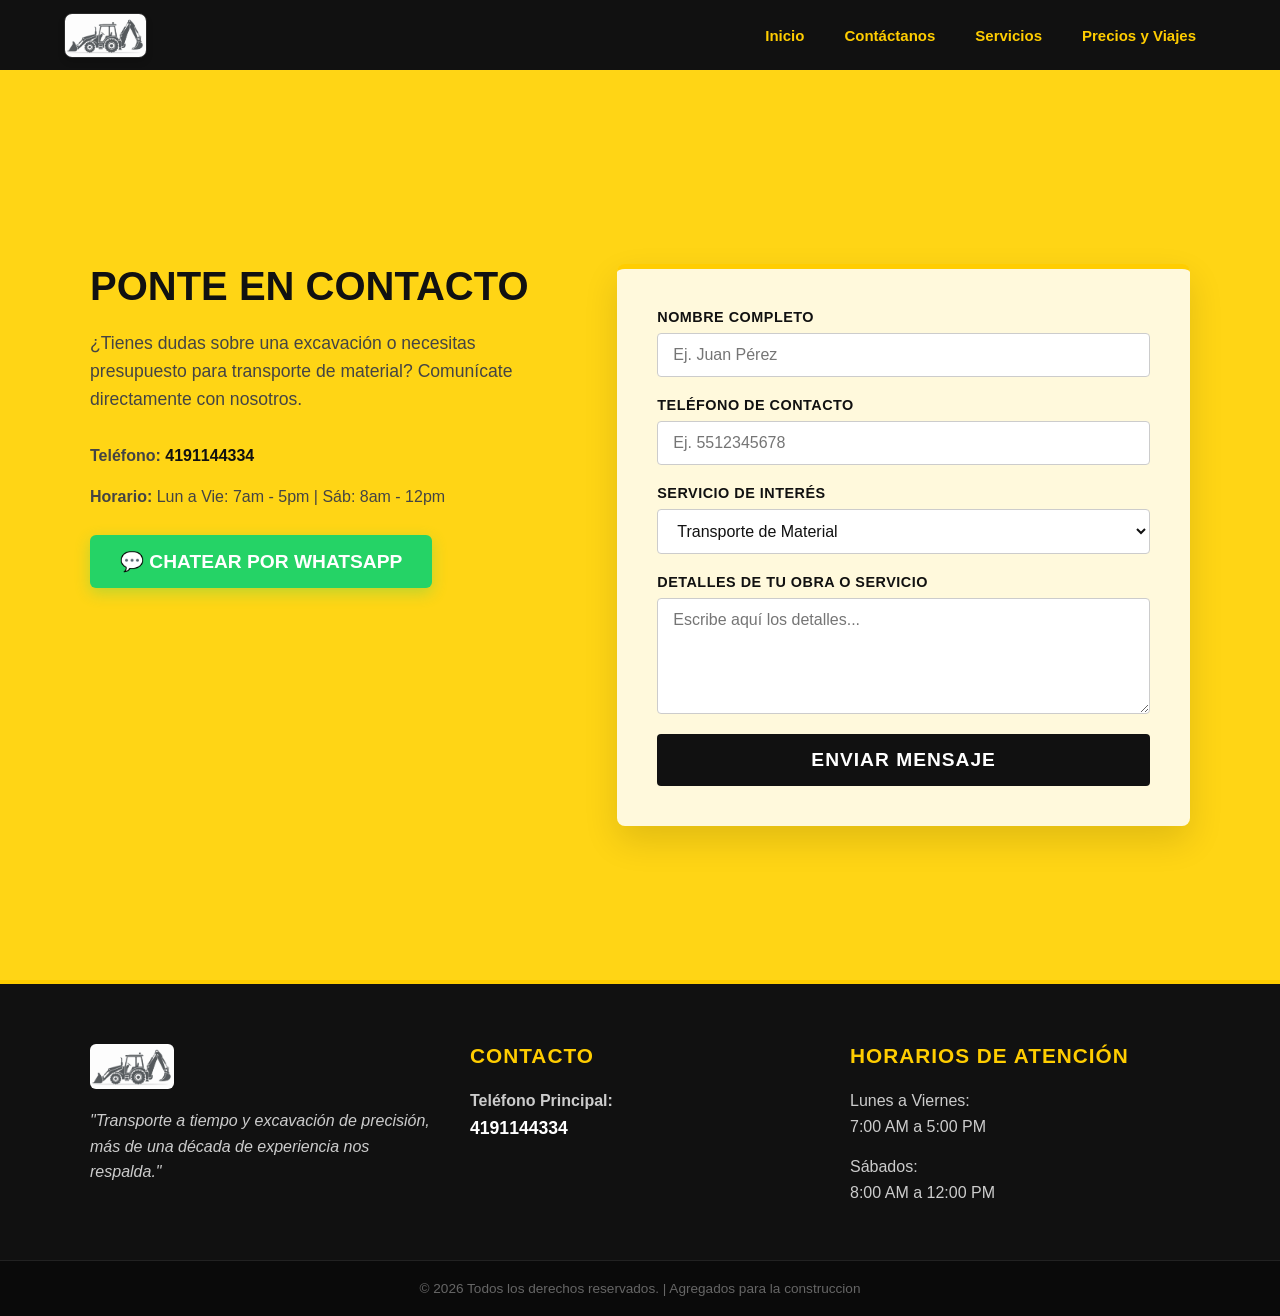
<file: contacto.html>
<!DOCTYPE html>
<html lang="es">
<head>
    <meta charset="UTF-8">
    <meta name="viewport" content="width=device-width, initial-scale=1.0">
    <title>Contacto - Transporte y Materiales</title>
    <link rel="stylesheet" href="styles.css"> 
</head>
<body>
    <nav class="navegacion">
        <div class="logo">
            <a href="index.html">
                <img src="logo_materiales.png" alt="Logo Materiales y Transportes">
            </a>
        </div>
        <ul class="menu">
            <li><a href="index.html">Inicio</a></li>
            <li><a href="contacto.html">Contáctanos</a></li>
            <li><a href="servicios.html">Servicios</a></li>
            <li><a href="viajes.html">Precios y Viajes</a></li>
        </ul>
    </nav>
    <main class="contacto-seccion">
        <div class="contacto-contenedor">
            
            <div class="contacto-info">
                <h2>Ponte en contacto</h2>
                <p>¿Tienes dudas sobre una excavación o necesitas presupuesto para transporte de material? Comunícate directamente con nosotros.</p>
                
                <div class="info-detalles">
                    <p><strong>Teléfono:</strong> <a href="tel:4191144334">4191144334</a></p>
                    <p><strong>Horario:</strong> Lun a Vie: 7am - 5pm | Sáb: 8am - 12pm</p>
                </div>

                <a href="https://wa.me/524191144334" class="btn-whatsapp" target="_blank">
                    💬 Chatear por WhatsApp
                </a>
            </div>

            <div class="contacto-formulario">
                <form action="#" method="POST">
                    <div class="campo-grupo">
                        <label for="nombre">Nombre Completo</label>
                        <input type="text" id="nombre" name="nombre" required placeholder="Ej. Juan Pérez">
                    </div>

                    <div class="campo-grupo">
                        <label for="telefono">Teléfono de Contacto</label>
                        <input type="tel" id="telefono" name="telefono" required placeholder="Ej. 5512345678">
                    </div>

                    <div class="campo-grupo">
                        <label for="servicio">Servicio de Interés</label>
                        <select id="servicio" name="servicio">
                            <option value="transporte">Transporte de Material</option>
                            <option value="excavacion">Sondeos y Excavaciones</option>
                            <option value="renta">Renta de Maquinaria</option>
                            <option value="otro">Otro / Cotización General</option>
                        </select>
                    </div>

                    <div class="campo-grupo">
                        <label for="mensaje">Detalles de tu obra o servicio</label>
                        <textarea id="mensaje" name="mensaje" rows="5" required placeholder="Escribe aquí los detalles..."></textarea>
                    </div>

                    <button type="submit" class="btn-enviar">Enviar Mensaje</button>
                </form>
            </div>

        </div>
    </main>
    <footer class="footer-sitio">
        <div class="footer-contenedor">
        
            <div class="footer-columna">
                <div class="logo-footer">
                    <img src="logo_materiales.png" alt="Logo Empresa">
                </div>
                <p class="footer-frase">"Transporte a tiempo y excavación de precisión, más de una década de experiencia nos respalda."</p>
            </div>
        
            <div class="footer-columna">
                <h3>Contacto</h3>
                <p class="contacto-item">
                <strong>Teléfono Principal:</strong><br>
                <a href="tel:4191144334" class="tel-enlace">4191144334</a>
            </p>
            </div>
        
            <div class="footer-columna">
                <h3>Horarios de Atención</h3>
                <p>Lunes a Viernes:<br>7:00 AM a 5:00 PM</p>
                <p>Sábados:<br>8:00 AM a 12:00 PM</p>
            </div>
        
        </div>
    
        <div class="subfooter">
            <p>&copy; 2026 Todos los derechos reservados. | Agregados para la construccion</p>
        </div>
    </footer>

    </body>
</html>
</file>
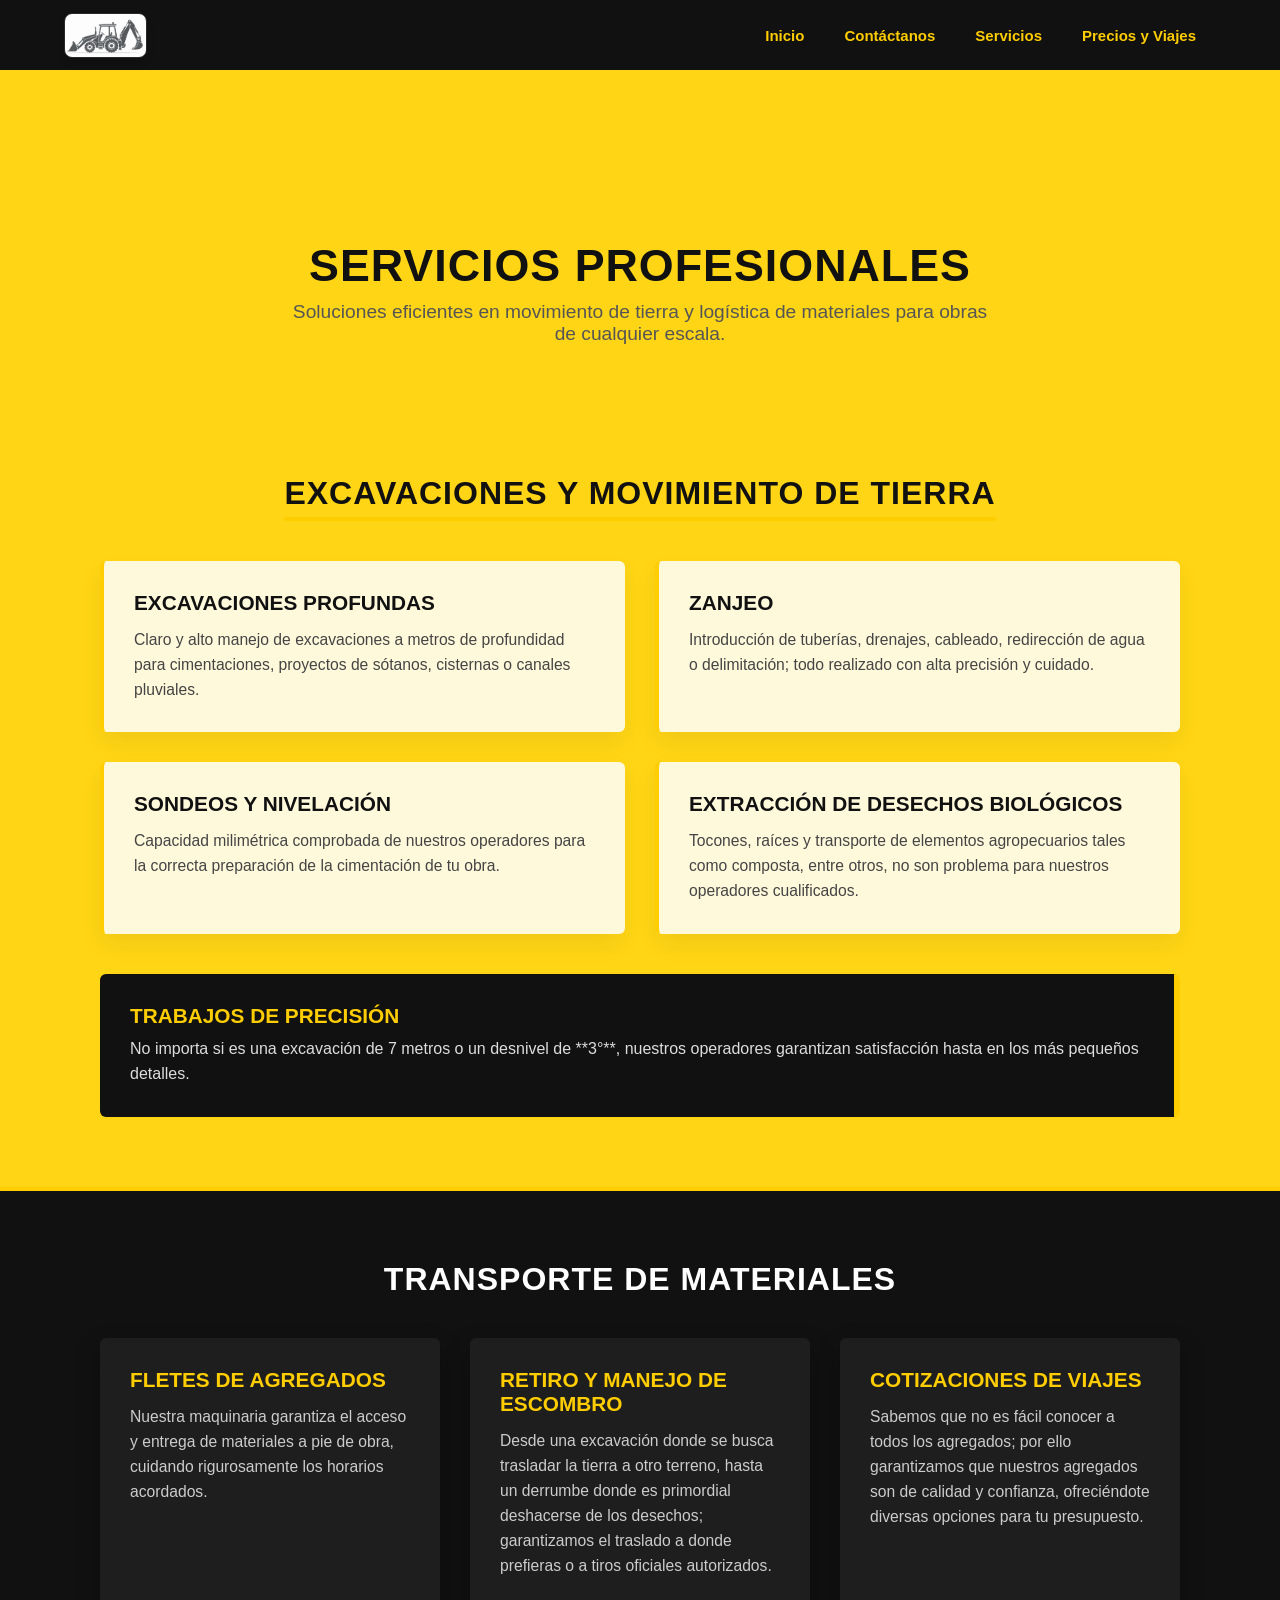
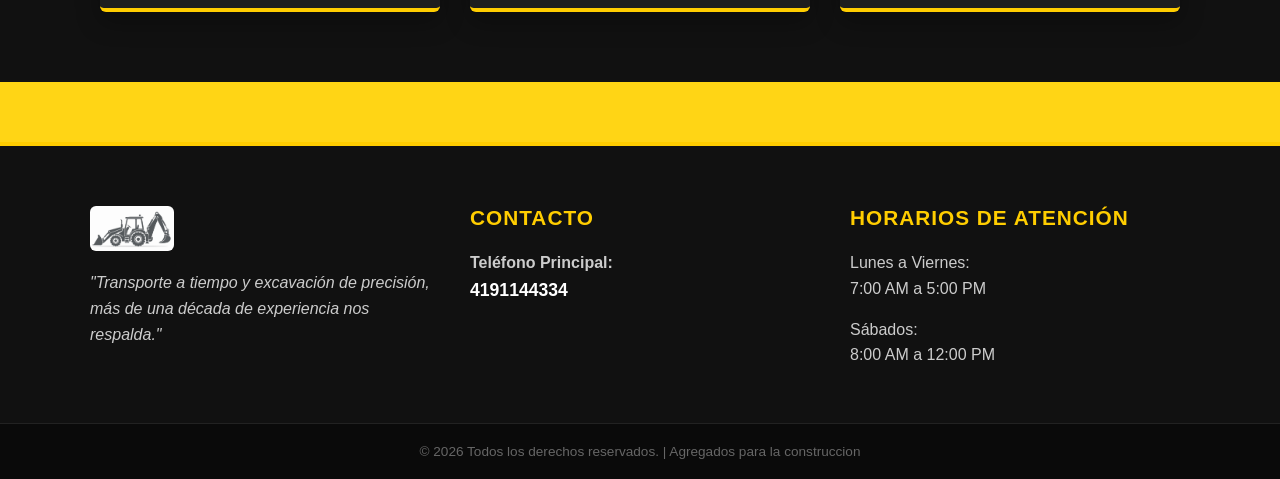
<file: servicios.html>
<!DOCTYPE html>
<html lang="es">
<head>
    <meta charset="UTF-8">
    <meta name="viewport" content="width=device-width, initial-scale=1.0">
    <title>Nuestros Servicios - Transporte y Materiales</title>
    <link rel="stylesheet" href="styles.css">
</head>
<body>
    <nav class="navegacion">
        <div class="logo">
            <a href="index.html">
                <img src="logo_materiales.png" alt="Logo Materiales y Transportes">
            </a>
        </div>
        <ul class="menu">
            <li><a href="index.html">Inicio</a></li>
            <li><a href="contacto.html">Contáctanos</a></li>
            <li><a href="servicios.html">Servicios</a></li>
            <li><a href="viajes.html">Precios y Viajes</a></li>
        </ul>
    </nav>
    <header class="servicios-header">
        <h1>Servicios Profesionales</h1>
        <p>Soluciones eficientes en movimiento de tierra y logística de materiales para obras de cualquier escala.</p>
    </header>

    <section class="servicios-bloque bloque-claro">
        <div class="servicios-contenedor">
            <h2 class="bloque-titulo">Excavaciones y movimiento de tierra</h2>
            
            <div class="servicios-grid">
                <div class="servicio-tarjeta-interna">
                    <h3>Excavaciones profundas</h3>
                    <p>Claro y alto manejo de excavaciones a metros de profundidad para cimentaciones, proyectos de sótanos, cisternas o canales pluviales.</p>
                </div>
                
                <div class="servicio-tarjeta-interna">
                    <h3>Zanjeo</h3>
                    <p>Introducción de tuberías, drenajes, cableado, redirección de agua o delimitación; todo realizado con alta precisión y cuidado.</p>
                </div>
                
                <div class="servicio-tarjeta-interna">
                    <h3>Sondeos y nivelación</h3>
                    <p>Capacidad milimétrica comprobada de nuestros operadores para la correcta preparación de la cimentación de tu obra.</p>
                </div>
                
                <div class="servicio-tarjeta-interna">
                    <h3>Extracción de desechos biológicos</h3>
                    <p>Tocones, raíces y transporte de elementos agropecuarios tales como composta, entre otros, no son problema para nuestros operadores cualificados.</p>
                </div>
            </div>

            <div class="precision-banner">
                <h3>Trabajos de precisión</h3>
                <p>No importa si es una excavación de 7 metros o un desnivel de **3°**, nuestros operadores garantizan satisfacción hasta en los más pequeños detalles.</p>
            </div>
        </div>
    </section>

    <section class="servicios-bloque bloque-oscuro">
        <div class="servicios-contenedor">
            <h2 class="bloque-titulo">Transporte de materiales</h2>
            
            <div class="servicios-grid grid-tres">
                <div class="servicio-tarjeta-interna oscura">
                    <h3>Fletes de agregados</h3>
                    <p>Nuestra maquinaria garantiza el acceso y entrega de materiales a pie de obra, cuidando rigurosamente los horarios acordados.</p>
                </div>
                
                <div class="servicio-tarjeta-interna oscura">
                    <h3>Retiro y manejo de escombro</h3>
                    <p>Desde una excavación donde se busca trasladar la tierra a otro terreno, hasta un derrumbe donde es primordial deshacerse de los desechos; garantizamos el traslado a donde prefieras o a tiros oficiales autorizados.</p>
                </div>
                
                <div class="servicio-tarjeta-interna oscura">
                    <h3>Cotizaciones de viajes</h3>
                    <p>Sabemos que no es fácil conocer a todos los agregados; por ello garantizamos que nuestros agregados son de calidad y confianza, ofreciéndote diversas opciones para tu presupuesto.</p>
                </div>
            </div>
        </div>
    </section>
    <footer class="footer-sitio">
        <div class="footer-contenedor">
        
            <div class="footer-columna">
                <div class="logo-footer">
                    <img src="logo_materiales.png" alt="Logo Empresa">
                </div>
                <p class="footer-frase">"Transporte a tiempo y excavación de precisión, más de una década de experiencia nos respalda."</p>
            </div>
        
            <div class="footer-columna">
                <h3>Contacto</h3>
                <p class="contacto-item">
                <strong>Teléfono Principal:</strong><br>
                <a href="tel:4191144334" class="tel-enlace">4191144334</a>
            </p>
            </div>
        
            <div class="footer-columna">
                <h3>Horarios de Atención</h3>
                <p>Lunes a Viernes:<br>7:00 AM a 5:00 PM</p>
                <p>Sábados:<br>8:00 AM a 12:00 PM</p>
            </div>
        
        </div>
    
        <div class="subfooter">
            <p>&copy; 2026 Todos los derechos reservados. | Agregados para la construccion</p>
        </div>
    </footer>

    </body>
</html>
</file>
<file: styles.css>
* {
    margin: 0;
    padding: 0;
    box-sizing: border-box;
}
body {
    background-color: #FFD515;
    color: white;
    font-family: arial, sans-serif;
    margin: 0;
    padding-top: 90px; /* Esto empuja TODA la página hacia abajo para que el menú no tape nada */
}

/* Eliminamos el margen clamp que empujaba todo hacia abajo de manera desproporcionada */
h1 {
    font-family: 'Segoe UI', Tahoma, Geneva, Verdana, sans-serif;
    font-weight: 900;
    color: #DE0B0F;
    font-size: 3rem;
    text-align: center;
    margin: 10px 0;
}

/* Nuevo estilo exclusivo para el título dentro de la tarjeta blanca */
.titulo-bienvenida {
    font-family: 'Segoe UI', Tahoma, Geneva, Verdana, sans-serif;
    font-weight: 900;
    color: #DE0B0F;
    font-size: 2.2rem;
    margin-bottom: 15px;
    text-transform: uppercase;
    margin-top: 0;
}

/* LA BARRA DE NAVEGACIÓN COMPLETA */
.navegacion {
    position: fixed;
    top: 0;
    left: 0;
    width: 100%;
    height: 70px;
    background-color: #111111;
    display: flex;
    justify-content: space-between;
    align-items: center;
    padding: 0 5%;
    z-index: 2000; /* Forzamos a que esté por encima de cualquier otro elemento */
}

/* CONTENEDOR PRINCIPAL ACTUALIZADO */
.inicio {
    position: relative;
    margin: 30px auto 40px auto; /* Reducimos márgenes bruscos */
    width: 90%;             
    max-width: 650px;       
    height: auto;
    background-color: rgba(255, 255, 255, 0.85); 
    backdrop-filter: blur(8px);                 
    padding: 2rem 1.5rem;   
    text-align: center;     
    border-radius: 8px;     
    box-shadow: 0 15px 35px rgba(0, 0, 0, 0.2); 
    border-top: 5px solid #FFCD00; 
}

/* TÍTULO: SOBRE NOSOTROS */
.inicio .p1 {
    font-family: 'Gill Sans', 'Gill Sans MT', Calibri, 'Trebuchet MS', sans-serif;
    font-size: 2.2rem;
    font-weight: 800;
    color: #111111;         
    text-transform: uppercase;
    letter-spacing: 1px;
    margin-bottom: 1rem;    
}

/* PARRAFO O TEXTO INFORMATIVO */
.inicio .c1 {
    font-family: Arial, Helvetica, sans-serif;
    font-size: 1.05rem;
    color: #333333;         
    line-height: 1.6;       
    margin-bottom: 2rem;    /* Separa el texto de la imagen */
}

/* LA IMAGEN DENTRO DEL CUADRO */
.inicio .maquinaria {
    width: 100%;            
    height: auto;           
    max-height: 250px;      
    object-fit: cover;      
    border-radius: 4px;     
    box-shadow: 0 5px 15px rgba(0,0,0,0.1);
    display: block;
    margin: 0 auto;
}

/* ------------------------------------------------------ */
/* AJUSTES RESPONSIVOS PARA PANTALLAS PEQUEÑAS (MÓVILES) */
/* ------------------------------------------------------ */
@media (max-width: 768px) {
    .inicio {
        margin: 20px auto 40px auto; /* Reduce el espacio en el celular para que no tengas que hacer mucho scroll */
        padding: 1.5rem 1rem; 
    }

    .inicio .p1 {
        font-size: 1.6rem;  
    }

    .inicio .c1 {
        font-size: 0.95rem; 
        margin-bottom: 1.5rem;
    }
}

/* Logo */
/* CONTENEDOR DEL LOGO */
/* ACTUALIZACIÓN DEL CONTENEDOR DEL LOGO */
.logo {
    display: flex;
    align-items: center;
    height: 100%;
}

/* ACTUALIZACIÓN DE LA IMAGEN DEL LOGO CON BORDES REDONDEADOS */
.logo img {
    height: 45px;         
    width: auto;          
    display: block;
    transition: transform 0.3s ease;
    
    /* === AGREGAR ESTAS LÍNEAS === */
    border-radius: 8px;   /* Esto redondea los bordes externos de la caja del logo. Ajusta el '8px' si quieres que se redondee más o menos. */
    overflow: hidden;    /* Asegura que la imagen se "corte" limpiamente en las esquinas redondeadas */
    box-shadow: 0 4px 6px rgba(0, 0, 0, 0.15); /* Opcional: una sombra sutil para despegarlo del fondo de la barra de navegación */
    border: 1px solid rgba(255, 255, 255, 0.1); /* Opcional: un borde muy fino para delimitarlo mejor sobre fondos oscuros */
}

/* Efecto sutil al pasar el mouse sobre el logo (se mantiene) */
.logo img:hover {
    transform: scale(1.03); 
}

/* Menú de enlaces */
.menu {
    display: flex;
    list-style: none;
    height: 100%;
    align-items: center;
}

.menu li {
    height: 100%;
    display: flex;
    align-items: center;
}

.menu a {
    color: #FFCD00;
    text-decoration: none;
    font-size: 15px;
    font-weight: 600;
    padding: 0 20px;
    height: 100%;
    display: flex;
    align-items: center;
    transition: all 0.3s ease;
}

/* Efecto al pasar el mouse */
.menu a:hover {
    color: var(--oscuro-cat);
    background-color: var(--amarillo-cat); /* El enlace se ilumina en amarillo */
}


/* 3. RESPONSIVO (Para Celulares y Tablets) */
@media (max-width: 768px) {
    /* 1. Forzamos al body a bajarse más en celular debido al menú que se ensancha */
    body {
        padding-top: 140px; 
    }

    /* 2. Reacomodo de la barra: Logo arriba, enlaces abajo */
    .navegacion {
        height: auto;
        flex-direction: column;
        justify-content: center;
        padding: 10px 0;
        gap: 8px;
    }

    /* 3. Evitamos el desborde horizontal de los enlaces */
    .menu {
        display: flex;
        flex-direction: row;
        flex-wrap: wrap; /* Permite que los botones se bajen al siguiente renglón si no caben */
        justify-content: center;
        gap: 8px;
        width: 100%;
        padding: 0 10px;
    }

    .menu li {
        margin: 0; /* Eliminamos márgenes laterales rígidos */
    }

    .menu a {
        font-size: 0.8rem; /* Reducimos el tamaño de la letra del menú en celular */
        padding: 6px 10px;
    }

    /* 4. Ajustes del cuadro flotante para que no se vea gigante */
    .inicio {
        margin: 10px auto;
        width: 92%;
        padding: 1.5rem 1rem;
    }

    .titulo-bienvenida {
        font-size: 1.5rem; /* Achicamos el título rojo para celulares */
    }

    .p1 {
        font-size: 1.3rem;
    }

    .c1 {
        font-size: 0.95rem;
    }
}

/* CONTENEDOR GENERAL DE LA SECCIÓN */
.servicios-contenedor {
    width: 90%;
    max-width: 1100px; /* Más ancho que el anterior porque ahora van dos columnas */
    margin: 40px auto 60px auto; /* Mismo margen para mantener simetría */
    padding: 0 10px;
    text-align: center;
}

/* TÍTULO SUPERIOR */
.servicios-titulo {
    font-family: 'Gill Sans', 'Gill Sans MT', Calibri, 'Trebuchet MS', sans-serif;
    font-size: 2.2rem;
    font-weight: 800;
    color: #111111;
    text-transform: uppercase;
    letter-spacing: 1px;
    margin-bottom: 35px;
}

/* CONTENEDOR FLEXIBLE PARA PONERLAS A LA MISMA ALTURA */
.servicios-bloque {
    display: flex;
    gap: 30px; /* Espacio de separación entre ambas tarjetas */
    justify-content: space-between;
    align-items: stretch; /* Obliga a que ambas tarjetas tengan exactamente la misma altura */
}

/* LAS TARJETAS INDIVIDUALES */
.tarjeta-servicio {
    flex: 1; /* Hace que ambas tarjetas midan exactamente lo mismo de ancho */
    
    /* Mismo estilo visual translúcido que tu sección Inicio */
    background-color: rgba(255, 255, 255, 0.85);
    backdrop-filter: blur(8px);
    
    padding: 2.5rem 2rem;
    border-radius: 8px;
    box-shadow: 0 15px 35px rgba(0, 0, 0, 0.15);
    text-align: left; /* Alineación del texto a la izquierda para mejor lectura */
    
    /* Detalle Caterpillar */
    border-top: 5px solid #FFCD00;
    
    /* Efecto interactivo al pasar el mouse */
    transition: transform 0.3s ease, box-shadow 0.3s ease;
}

/* Subtítulos de las tarjetas */
.tarjeta-servicio h3 {
    font-family: 'Gill Sans', 'Gill Sans MT', Calibri, 'Trebuchet MS', sans-serif;
    font-size: 1.4rem;
    color: #111111;
    margin-bottom: 15px;
    text-transform: uppercase;
}

/* Párrafos de las tarjetas */
.tarjeta-servicio p {
    font-family: Arial, Helvetica, sans-serif;
    font-size: 1.05rem;
    color: #444444;
    line-height: 1.6;
}

/* ------------------------------------------------------ */
/* AJUSTES RESPONSIVOS PARA CELULARES (PANTALLAS CHICAS) */
/* ------------------------------------------------------ */
@media (max-width: 768px) {
    .servicios-bloque {
        flex-direction: column; /* En celulares, en lugar de ir de lado a lado, se ponen una abajo de la otra */
        gap: 20px;
    }
    
    .servicios-titulo {
        font-size: 1.8rem;
        margin-bottom: 25px;
    }
    
    .tarjeta-servicio {
        padding: 2rem 1.5rem;
    }
}

.enlace-tarjeta {
    text-decoration: none; 
    color: inherit;        
    display: flex;        
    flex: 1;              
}

.enlace-tarjeta:hover .tarjeta-servicio {
    transform: translateY(-5px);
    box-shadow: 0 20px 40px rgba(0, 0, 0, 0.25);
    border-top-color: #FFCD00;
}
/* CONTENEDOR PRINCIPAL ACTUALIZADO (MÁS AMPLIO PARA EL CATÁLOGO) */
.experiencia-contenedor {
    position: relative;
    margin: 40px auto 60px auto; 
    width: 90%;             
    max-width: 1100px; /* Ampliado para acomodar las tarjetas de obras */
    height: auto;
    background-color: rgba(255, 255, 255, 0.85); 
    backdrop-filter: blur(8px);                 
    padding: 3rem 2rem;   
    text-align: center;     
    border-radius: 8px;     
    box-shadow: 0 15px 35px rgba(0, 0, 0, 0.15); 
    border-top: 5px solid #FFCD00; /* Identidad Caterpillar */
}

.experiencia-titulo {
    font-family: 'Gill Sans', 'Gill Sans MT', Calibri, 'Trebuchet MS', sans-serif;
    font-size: 2.2rem;
    font-weight: 800;
    color: #111111;         
    text-transform: uppercase;
    letter-spacing: 1px;
    margin-bottom: 1rem;    
}

.experiencia-texto-principal {
    font-family: Arial, Helvetica, sans-serif;
    font-size: 1.1rem;      
    color: #333333;         
    line-height: 1.7;
    max-width: 850px;
    margin: 0 auto 2.5rem auto; /* Centrado y espacio inferior */
}

/* SUBTÍTULO DEL CATÁLOGO */
.experiencia-subtitulo {
    font-family: 'Gill Sans', sans-serif;
    font-size: 1.5rem;
    color: #111111;
    text-transform: uppercase;
    letter-spacing: 0.5px;
    margin-bottom: 30px;
    border-bottom: 2px solid #FFCD00;
    display: inline-block;
    padding-bottom: 5px;
}

/* REJILLA PARA LAS 6 TARJETAS DE OBRAS (2 Columnas en desktop) */
.obras-catalogo-grid {
    display: grid;
    grid-template-columns: repeat(2, 1fr);
    gap: 35px;
}

/* TARJETA INDIVIDUAL DE OBRA */
.tarjeta-obra {
    background-color: #ffffff;
    border-radius: 6px;
    overflow: hidden;
    box-shadow: 0 8px 20px rgba(0,0,0,0.08);
    display: flex;
    flex-direction: column;
    border-bottom: 3px solid #FFCD00; /* Detalle amarillo inferior */
    transition: transform 0.3s ease;
}

.tarjeta-obra:hover {
    transform: translateY(-5px); /* Pequeña animación al pasar el mouse */
}

/* MOSAICO TRIPLE DE IMÁGENES (3 imágenes alineadas lado a lado) */
.mosaico-imagenes {
    display: grid;
    grid-template-columns: repeat(3, 1fr); /* 3 columnas iguales */
    height: 140px; /* Altura fija controlada para las fotos */
    background-color: #222;
    gap: 2px; /* Línea fina divisoria entre fotos */
}

.mosaico-imagenes img {
    width: 100%;
    height: 100%;
    object-fit: cover; /* Recorta y cuadra las fotos matemáticamente */
    transition: opacity 0.3s ease;
}

.mosaico-imagenes img:hover {
    opacity: 0.85; /* Sutil efecto visual al pasar el cursor sobre una foto */
}

/* CUERPO DE TEXTO DE CADA OBRA */
.obra-info-texto {
    padding: 20px 25px;
    text-align: left;
    flex-grow: 1; /* Hace que todas las cajas tengan la misma altura */
    display: flex;
    align-items: center;
}

.obra-info-texto p {
    font-family: Arial, sans-serif;
    font-size: 0.95rem;
    color: #444444;
    line-height: 1.6;
    margin: 0;
}

/* ------------------------------------------------------ */
/* AJUSTES RESPONSIVOS PARA TABLETS Y MÓVILES             */
/* ------------------------------------------------------ */
@media (max-width: 900px) {
    .obras-catalogo-grid {
        grid-template-columns: 1fr; /* Pasa a 1 sola columna en pantallas medianas/chicas */
        gap: 25px;
    }
}

@media (max-width: 576px) {
    .experiencia-contenedor {
        padding: 2rem 1rem;
    }
    
    .experiencia-titulo {
        font-size: 1.8rem;
    }
    
    .experiencia-subtitulo {
        font-size: 1.2rem;
    }
    
    .mosaico-imagenes {
        height: 100px; /* Fotos ligeramente más bajas en celulares */
    }
}

/* ------------------------------------------------------ */
/* AJUSTES RESPONSIVOS PARA CELULARES                     */
/* ------------------------------------------------------ */
@media (max-width: 768px) {
    .experiencia-contenedor {
        margin: 20px auto 40px auto; 
        padding: 2rem 1.5rem; /* Reduce espacios en pantallas chicas */
    }

    .experiencia-titulo {
        font-size: 1.8rem;  /* Título adaptado a celular */
    }

    .experiencia-texto {
        font-size: 1rem;    /* Texto ligeramente más compacto */
    }
}

/* CONTENEDOR GENERAL DE LA FLOTA */
.flota-contenedor {
    width: 90%;
    max-width: 1100px;
    margin: 40px auto 60px auto; /* Mantiene la consistencia de espacios */
    text-align: center;
}

/* TÍTULO DE LA SECCIÓN */
.flota-titulo {
    font-family: 'Gill Sans', 'Gill Sans MT', Calibri, 'Trebuchet MS', sans-serif;
    font-size: 2.2rem;
    font-weight: 800;
    color: #111111;
    text-transform: uppercase;
    letter-spacing: 1px;
    margin-bottom: 35px;
}

/* REJILLA (GRID) DE 3 COLUMNAS */
.flota-grid {
    display: grid;
    grid-template-columns: repeat(3, 1fr); /* 3 columnas de igual tamaño */
    gap: 25px; /* Espaciado entre fotos */
}

/* TARJETA INDIVIDUAL DE MAQUINARIA */
.tarjeta-flota {
    position: relative;
    height: 280px; /* Altura fija para que todas las tarjetas se vean alineadas */
    border-radius: 8px;
    overflow: hidden; /* Corta todo lo que sobresalga de las esquinas redondeadas */
    box-shadow: 0 10px 25px rgba(0, 0, 0, 0.15);
    border-bottom: 4px solid #FFCD00; /* Detalle amarillo en la base */
    background-color: #222; /* Fondo por si la imagen tarda en cargar */
}

/* AJUSTE DE LA IMAGEN DENTRO DE LA TARJETA */
.tarjeta-flota img {
    width: 100%;
    height: 100%;
    object-fit: cover; /* Hace que la imagen llene el espacio sin deformarse */
    transition: transform 0.5s ease; /* Transición suave para el zoom */
}

/* CAPA TRANSLÚCIDA CON INFORMACIÓN (ESTILO HOVER) */
.flota-info {
    position: absolute;
    bottom: 0;
    left: 0;
    width: 100%;
    height: 100%;
    background: linear-gradient(to top, rgba(17, 17, 17, 0.9) 20%, rgba(17, 17, 17, 0.4) 100%);
    display: flex;
    flex-direction: column;
    justify-content: flex-end; /* Empuja el texto hacia la parte inferior */
    padding: 20px;
    text-align: left;
    opacity: 0.9; /* Se ve el texto de fondo sutilmente por defecto */
    transition: opacity 0.3s ease, background 0.3s ease;
}

/* Textos dentro de la tarjeta */
.flota-info h3 {
    font-family: 'Gill Sans', 'Gill Sans MT', Calibri, 'Trebuchet MS', sans-serif;
    font-size: 1.3rem;
    color: #FFCD00; /* Nombre de la máquina en amarillo Caterpillar */
    margin-bottom: 5px;
    text-transform: uppercase;
}

.flota-info p {
    font-family: Arial, Helvetica, sans-serif;
    font-size: 0.95rem;
    color: #ffffff;
    line-height: 1.4;
}

/* EFECTOS INTERACTIVOS (AL PASAR EL MOUSE) */
.tarjeta-flota:hover img {
    transform: scale(1.08); /* Hace un sutil zoom a la maquinaria */
}

.tarjeta-flota:hover .flota-info {
    opacity: 1;
    background: linear-gradient(to top, rgba(17, 17, 17, 0.95) 40%, rgba(17, 17, 17, 0.6) 100%);
}

/* ------------------------------------------------------ */
/* AJUSTES RESPONSIVOS PARA TABLETS Y CELULARES           */
/* ------------------------------------------------------ */
@media (max-width: 992px) {
    .flota-grid {
        grid-template-columns: repeat(2, 1fr); /* En tablets pasa a ser de 2 columnas */
    }
}

@media (max-width: 576px) {
    .flota-grid {
        grid-template-columns: 1fr; /* En celulares pasa a ser de 1 sola columna */
        gap: 20px;
    }
    
    .flota-titulo {
        font-size: 1.8rem;
        margin-bottom: 25px;
    }
    
    .tarjeta-flota {
        height: 240px; /* Un poco más bajas en pantallas verticales */
    }
}

/* CONTENEDOR EXTERIOR (FONDO OSCURO INDUSTRIAL) */
.elegirnos-seccion {
    width: 100%;
    background-color: #111111; /* Negro carbón estilo Caterpillar */
    padding: 60px 0;
    margin-top: 40px;
    border-top: 4px solid #FFCD00;    /* Línea amarilla divisoria arriba */
    border-bottom: 4px solid #FFCD00; /* Línea amarilla divisoria abajo */
}

/* CONTENEDOR INTERIOR CENTRADO */
.elegirnos-contenedor {
    width: 90%;
    max-width: 1100px;
    margin: 0 auto;
    text-align: center;
}

/* TÍTULO PRINCIPAL DE LA SECCIÓN */
.elegirnos-titulo {
    font-family: 'Gill Sans', 'Gill Sans MT', Calibri, 'Trebuchet MS', sans-serif;
    font-size: 2.2rem;
    font-weight: 800;
    color: #FFFFFF; /* Texto blanco para resaltar sobre el fondo negro */
    text-transform: uppercase;
    letter-spacing: 1px;
    margin-bottom: 45px;
}

/* REJILLA DE 3 COLUMNAS */
.elegirnos-grid {
    display: grid;
    grid-template-columns: repeat(3, 1fr); /* Tres columnas iguales */
    gap: 30px;
}

/* TARJETAS INDIVIDUALES DE BENEFICIOS */
.beneficio-tarjeta {
    background-color: #1e1e1e; /* Un gris muy oscuro para dar contraste con el fondo */
    padding: 40px 25px;
    border-radius: 8px;
    box-shadow: 0 10px 20px rgba(0,0,0,0.3);
    transition: transform 0.3s ease, background-color 0.3s ease;
}

/* Efecto al pasar el mouse por la tarjeta */
.beneficio-tarjeta:hover {
    transform: translateY(-5px);
    background-color: #252525; /* Se aclara un poquito al hacer hover */
}

/* ICONOS */
.beneficio-icono {
    font-size: 2.5rem;
    margin-bottom: 15px;
    display: inline-block;
}

/* SUBTÍTULOS (LOS PUNTOS FUERTES) */
.beneficio-tarjeta h3 {
    font-family: 'Gill Sans', 'Gill Sans MT', Calibri, 'Trebuchet MS', sans-serif;
    font-size: 1.3rem;
    color: #FFCD00; /* El texto importante brilla en amarillo CAT */
    text-transform: uppercase;
    margin-bottom: 15px;
}

/* PÁRRAFOS EXPLICATIVOS */
.beneficio-tarjeta p {
    font-family: Arial, Helvetica, sans-serif;
    font-size: 0.95rem;
    color: #cccccc; /* Gris claro para una lectura cómoda en pantallas oscuras */
    line-height: 1.6;
}

/* ------------------------------------------------------ */
/* AJUSTES RESPONSIVOS PARA TABLETS Y CELULARES           */
/* ------------------------------------------------------ */
@media (max-width: 992px) {
    .elegirnos-grid {
        grid-template-columns: repeat(2, 1fr); /* Pasa a 2 columnas en tablets */
    }
}

@media (max-width: 768px) {
    .elegirnos-seccion {
        padding: 40px 0;
    }
    
    .elegirnos-grid {
        grid-template-columns: 1fr; /* 1 columna vertical en celulares */
        gap: 20px;
    }
    
    .elegirnos-titulo {
        font-size: 1.8rem;
        margin-bottom: 30px;
    }
    
    .beneficio-tarjeta {
        padding: 30px 20px;
    }
}

/* ====================================================== */
/* 1. ESTILOS DE PREGUNTAS FRECUENTES (FAQ)               */
/* ====================================================== */
.faq-contenedor {
    width: 90%;
    max-width: 850px;
    margin: 60px auto;
    text-align: center;
}

.faq-titulo {
    font-family: 'Gill Sans', 'Gill Sans MT', Calibri, 'Trebuchet MS', sans-serif;
    font-size: 2.2rem;
    font-weight: 800;
    color: #111111;
    text-transform: uppercase;
    letter-spacing: 1px;
    margin-bottom: 40px;
}

.faq-bloque {
    display: flex;
    flex-direction: column;
    gap: 20px; /* Separación entre cada pregunta */
}

.faq-item {
    background-color: rgba(255, 255, 255, 0.85);
    backdrop-filter: blur(8px);
    padding: 25px 30px;
    border-radius: 6px;
    text-align: left;
    box-shadow: 0 10px 25px rgba(0, 0, 0, 0.08);
    border-left: 5px solid #FFCD00; /* Detalle amarillo CAT a la izquierda */
}

.faq-item h3 {
    font-family: 'Gill Sans', 'Gill Sans MT', Calibri, 'Trebuchet MS', sans-serif;
    font-size: 1.3rem;
    color: #111111;
    margin-bottom: 10px;
}

.faq-item p {
    font-family: Arial, Helvetica, sans-serif;
    font-size: 1rem;
    color: #444444;
    line-height: 1.6;
}

/* ====================================================== */
/* 2. ESTILOS DEL LLAMADO A LA ACCIÓN (CTA)               */
/* ====================================================== */
.cta-seccion {
    width: 100%;
    background-color: #111111; /* Fondo oscuro industrial */
    padding: 70px 0;
    text-align: center;
    border-top: 4px solid #FFCD00;
}

.cta-contenedor {
    width: 90%;
    max-width: 800px;
    margin: 0 auto;
}

.cta-contenedor h2 {
    font-family: 'Gill Sans', 'Gill Sans MT', Calibri, 'Trebuchet MS', sans-serif;
    font-size: 2.5rem;
    font-weight: 800;
    color: #FFFFFF;
    text-transform: uppercase;
    margin-bottom: 15px;
    letter-spacing: 1px;
}

.cta-contenedor p {
    font-family: Arial, Helvetica, sans-serif;
    font-size: 1.1rem;
    color: #cccccc;
    margin-bottom: 35px;
    line-height: 1.6;
}

/* BOTÓN GIGANTE AMARILLO CATERPILLAR */
.btn-cta {
    display: inline-block;
    font-family: 'Gill Sans', 'Gill Sans MT', Calibri, 'Trebuchet MS', sans-serif;
    background-color: #FFCD00;
    color: #111111; /* Letras oscuras para máximo contraste */
    text-decoration: none;
    font-size: 1.3rem;
    font-weight: 800;
    padding: 15px 40px;
    border-radius: 4px;
    text-transform: uppercase;
    letter-spacing: 1px;
    box-shadow: 0 5px 15px rgba(255, 205, 0, 0.3);
    transition: all 0.3s ease;
}

/* Efecto hover del botón */
.btn-cta:hover {
    background-color: #e0b400; /* Un amarillo ligeramente más oscuro al presionar */
    transform: translateY(-3px); /* Pequeño brinco hacia arriba */
    box-shadow: 0 8px 25px rgba(255, 205, 0, 0.5);
}

/* ------------------------------------------------------ */
/* RESPONSIVO PARA MÓVILES                                */
/* ------------------------------------------------------ */
@media (max-width: 768px) {
    .faq-titulo, .cta-contenedor h2 {
        font-size: 1.8rem;
    }
    
    .faq-item {
        padding: 20px;
    }
    
    .cta-seccion {
        padding: 50px 0;
    }
    
    .btn-cta {
        font-size: 1.1rem;
        padding: 12px 30px;
        width: 100%; /* El botón ocupa todo el ancho en celulares para que sea fácil picarle */
    }
}

/* CONTENEDOR PRINCIPAL DEL FOOTER */
.footer-sitio {
    background-color: #111111; /* Negro carbón */
    color: #ffffff;
    padding: 60px 0 0 0; /* Espacio interno superior */
    margin-top: 60px;
    border-top: 4px solid #FFCD00; /* Línea divisoria amarilla superior */
    font-family: Arial, Helvetica, sans-serif;
}

/* REJILLA DE 3 COLUMNAS */
.footer-contenedor {
    width: 90%;
    max-width: 1100px;
    margin: 0 auto 40px auto; /* Centrado y espacio inferior antes de la línea final */
    display: grid;
    grid-template-columns: repeat(3, 1fr); /* 3 columnas exactamente iguales */
    gap: 40px;
}

/* ESTILOS DE CADA COLUMNA */
.footer-columna {
    text-align: left;
}

/* Columna 1: Logo y frase */
.logo-footer img {
    height: 45px; /* Mismo tamaño que en tu barra de navegación superior */
    width: auto;
    border-radius: 6px;
    margin-bottom: 15px;
}

.footer-frase {
    font-style: italic;
    color: #cccccc;
    line-height: 1.6;
    font-size: 0.95rem;
}

/* Columnas de texto (Contacto y Horarios) */
.footer-columna h3 {
    font-family: 'Gill Sans', 'Gill Sans MT', Calibri, 'Trebuchet MS', sans-serif;
    color: #FFCD00; /* Los títulos del footer brillan en amarillo CAT */
    font-size: 1.3rem;
    text-transform: uppercase;
    margin-bottom: 20px;
    letter-spacing: 1px;
}

.footer-columna p {
    color: #cccccc;
    line-height: 1.6;
    font-size: 1rem;
    margin-bottom: 15px;
}

/* Enlace del teléfono */
.tel-enlace {
    color: #ffffff;
    text-decoration: none;
    font-size: 1.1rem;
    font-weight: bold;
    transition: color 0.3s ease;
}

.tel-enlace:hover {
    color: #FFCD00; /* Al pasar el mouse, el número se ilumina en amarillo */
}

/* ====================================================== */
/* EL SUBFOOTER (BARRA FINAL INFERIOR)                     */
/* ====================================================== */
.subfooter {
    background-color: #0a0a0a; /* Un negro aún más oscuro para contrastar */
    padding: 20px 0;
    text-align: center;
    border-top: 1px solid #222222; /* Línea divisoria muy sutil */
}

.subfooter p {
    color: #666666; /* Gris oscuro para que sea discreto */
    font-size: 0.85rem;
    margin: 0;
}

/* ------------------------------------------------------ */
/* RESPONSIVO PARA CELULARES                             */
/* ------------------------------------------------------ */
@media (max-width: 768px) {
    .footer-contenedor {
        grid-template-columns: 1fr; /* En celulares las columnas se apilan verticalmente */
        gap: 30px;
        text-align: center; /* Centra todo en móviles para que se vea más ordenado */
    }
    
    .footer-columna {
        text-align: center;
    }
    
    .footer-sitio {
        padding-top: 40px;
    }
}

/* ====================================================== */
/* ESTILOS PARA LA PÁGINA DE CONTACTO                     */
/* ====================================================== */

.contacto-seccion {
    width: 100%;
    padding: 140px 0 60px 0; /* 140px arriba es ideal para alejarlo por completo del menú fixed */
    min-height: calc(100vh - 70px);
    display: flex;
    align-items: center;
}

.contacto-contenedor {
    width: 90%;
    max-width: 1100px;
    margin: 0 auto;
    display: grid;
    grid-template-columns: 1fr 1.2fr; /* Columna de info un poco más chica que el formulario */
    gap: 50px;
}

/* BLOQUE IZQUIERDO: INFORMACIÓN */
.contacto-info {
    text-align: left;
    font-family: Arial, Helvetica, sans-serif;
}

.contacto-info h2 {
    font-family: 'Gill Sans', 'Gill Sans MT', Calibri, 'Trebuchet MS', sans-serif;
    font-size: 2.5rem;
    font-weight: 800;
    color: #111111;
    text-transform: uppercase;
    margin-bottom: 20px;
}

.contacto-info p {
    color: #444444;
    font-size: 1.1rem;
    line-height: 1.6;
    margin-bottom: 30px;
}

.info-detalles p {
    font-size: 1rem;
    margin-bottom: 15px;
}

.info-detalles a {
    color: #111111;
    font-weight: bold;
    text-decoration: none;
}

.info-detalles a:hover {
    color: #FFCD00;
}

/* BOTÓN DE WHATSAPP */
.btn-whatsapp {
    display: inline-block;
    background-color: #25D366; /* Verde oficial de WhatsApp */
    color: #ffffff !important;
    text-decoration: none;
    font-family: 'Gill Sans', 'Gill Sans MT', Calibri, 'Trebuchet MS', sans-serif;
    font-size: 1.2rem;
    font-weight: bold;
    text-transform: uppercase;
    padding: 15px 30px;
    border-radius: 6px;
    box-shadow: 0 5px 15px rgba(37, 211, 102, 0.3);
    transition: all 0.3s ease;
    margin-top: 10px;
}

.btn-whatsapp:hover {
    background-color: #20ba5a;
    transform: translateY(-3px);
    box-shadow: 0 8px 20px rgba(37, 211, 102, 0.5);
}

/* BLOQUE DERECHO: FORMULARIO (Translúcido igual que tus tarjetas) */
.contacto-formulario {
    background-color: rgba(255, 255, 255, 0.85);
    backdrop-filter: blur(8px);
    padding: 40px;
    border-radius: 8px;
    box-shadow: 0 15px 35px rgba(0, 0, 0, 0.12);
    border-top: 5px solid #FFCD00; /* Detalle amarillo Caterpillar */
    text-align: left;
}

.campo-grupo {
    display: flex;
    flex-direction: column;
    margin-bottom: 20px;
}

.campo-grupo label {
    font-family: 'Gill Sans', 'Gill Sans MT', Calibri, 'Trebuchet MS', sans-serif;
    font-weight: bold;
    color: #111111;
    text-transform: uppercase;
    font-size: 0.9rem;
    margin-bottom: 8px;
    letter-spacing: 0.5px;
}

/* Estilos para inputs, select y textarea */
.campo-grupo input, 
.campo-grupo select, 
.campo-grupo textarea {
    padding: 12px 15px;
    border: 1px solid #cccccc;
    border-radius: 4px;
    font-size: 1rem;
    font-family: Arial, sans-serif;
    background-color: #ffffff;
    color: #111111;
    transition: border-color 0.3s ease;
}

.campo-grupo input:focus, 
.campo-grupo select:focus, 
.campo-grupo textarea:focus {
    outline: none;
    border-color: #FFCD00; /* Al escribir, el borde se ilumina en amarillo CAT */
}

/* BOTÓN DE ENVIAR FORMULARIO */
.btn-enviar {
    width: 100%;
    background-color: #111111; /* Negro para contrastar fuerte */
    color: #FFFFFF;
    border: none;
    font-family: 'Gill Sans', 'Gill Sans MT', Calibri, 'Trebuchet MS', sans-serif;
    font-size: 1.2rem;
    font-weight: bold;
    text-transform: uppercase;
    padding: 15px;
    border-radius: 4px;
    cursor: pointer;
    letter-spacing: 1px;
    transition: all 0.3s ease;
}

.btn-enviar:hover {
    background-color: #FFCD00; /* Cambia a amarillo CAT al pasar el mouse */
    color: #111111;
}

/* ------------------------------------------------------ */
/* AJUSTE RESPONSIVO PARA PANTALLAS CHICAS                */
/* ------------------------------------------------------ */
@media (max-width: 768px) {
    .contacto-seccion {
        padding-top: 100px;
    }
    
    .contacto-contenedor {
        grid-template-columns: 1fr; /* Se apilan verticalmente en celulares */
        gap: 40px;
    }
    
    .contacto-info {
        text-align: center;
    }
    
    .contacto-formulario {
        padding: 25px 20px;
    }
}

/* ====================================================== */
/* ESTILOS PARA LA PÁGINA DE SERVICIOS                    */
/* ====================================================== */

/* ENCABEZADO DE LA PÁGINA */
.servicios-header {
    width: 100%;
    padding: 140px 0 60px 0; /* Empuja el título "Servicios Profesionales" abajo del menú */
    text-align: center;
}

.servicios-header h1 {
    font-family: 'Gill Sans', 'Gill Sans MT', Calibri, 'Trebuchet MS', sans-serif;
    font-size: 2.8rem;
    font-weight: 800;
    color: #111111;
    text-transform: uppercase;
    letter-spacing: 1px;
    margin-bottom: 10px;
}

.servicios-header p {
    color: #555555;
    font-size: 1.2rem;
    max-width: 700px;
    margin: 0 auto;
}

/* BLOQUES DE CONTENIDO GENERAL */
.servicios-bloque {
    width: 100%;
    padding: 70px 0;
}

.servicios-contenedor {
    width: 90%;
    max-width: 1100px;
    margin: 0 auto;
}

.bloque-titulo {
    font-family: 'Gill Sans', 'Gill Sans MT', Calibri, 'Trebuchet MS', sans-serif;
    font-size: 2rem;
    font-weight: 800;
    text-transform: uppercase;
    margin-bottom: 40px;
    letter-spacing: 1px;
    position: relative;
    display: inline-block;
}

/* Rejilla adaptativa */
.servicios-grid {
    display: grid;
    grid-template-columns: repeat(2, 1fr); /* 2 columnas */
    gap: 30px;
}

/* CONFIGURACIÓN BLOQUE 1 (CLARO) */
.bloque-claro {
    background-color: transparent;
}

.bloque-claro .bloque-titulo {
    color: #111111;
    border-bottom: 4px solid #FFCD00; /* Subrayado amarillo */
    padding-bottom: 5px;
}

.servicio-tarjeta-interna {
    background-color: rgba(255, 255, 255, 0.85);
    backdrop-filter: blur(8px);
    padding: 30px;
    border-radius: 6px;
    box-shadow: 0 10px 25px rgba(0,0,0,0.06);
    text-align: left;
    border-left: 4px solid #FFCD00;
}

.servicio-tarjeta-interna h3 {
    font-family: 'Gill Sans', 'Gill Sans MT', Calibri, 'Trebuchet MS', sans-serif;
    font-size: 1.3rem;
    color: #111111;
    text-transform: uppercase;
    margin-bottom: 12px;
}

.servicio-tarjeta-interna p {
    font-family: Arial, sans-serif;
    color: #444444;
    line-height: 1.6;
    font-size: 0.98rem;
}

/* Banner destacado de trabajos de precisión */
.precision-banner {
    background-color: #111111;
    color: #ffffff;
    margin-top: 40px;
    padding: 30px;
    border-radius: 6px;
    text-align: left;
    border-right: 6px solid #FFCD00;
}

.precision-banner h3 {
    font-family: 'Gill Sans', 'Gill Sans MT', Calibri, 'Trebuchet MS', sans-serif;
    color: #FFCD00;
    text-transform: uppercase;
    font-size: 1.3rem;
    margin-bottom: 8px;
}

.precision-banner p {
    font-family: Arial, sans-serif;
    color: #dddddd;
    line-height: 1.6;
}

/* CONFIGURACIÓN BLOQUE 2 (OSCURO) */
.bloque-oscuro {
    background-color: #111111; /* Color asfalto oscuro */
    color: #ffffff;
    border-top: 4px solid #FFCD00;
}

.bloque-oscuro .bloque-titulo {
    color: #ffffff;
}

/* Modificación de la rejilla para el bloque de transporte (3 columnas) */
.grid-tres {
    grid-template-columns: repeat(3, 1fr);
}

.servicio-tarjeta-interna.oscura {
    background-color: #1e1e1e;
    border-left: none;
    border-bottom: 4px solid #FFCD00; /* Detalle amarillo abajo */
    box-shadow: 0 10px 25px rgba(0,0,0,0.3);
}

.servicio-tarjeta-interna.oscura h3 {
    color: #FFCD00; /* Títulos brillan en amarillo */
}

.servicio-tarjeta-interna.oscura p {
    color: #cccccc;
}

/* ------------------------------------------------------ */
/* RESPONSIVO PARA TABLETS Y CELULARES                    */
/* ------------------------------------------------------ */
@media (max-width: 992px) {
    .grid-tres {
        grid-template-columns: repeat(2, 1fr); /* 2 columnas en tablets */
    }
}

@media (max-width: 768px) {
    .servicios-header h1 {
        font-size: 2.2rem;
    }
    
    .servicios-grid, .grid-tres {
        grid-template-columns: 1fr; /* 1 columna vertical en celulares */
        gap: 20px;
    }
    
    .servicios-bloque {
        padding: 40px 0;
    }
}

/* ====================================================== */
/* ESTILOS PARA LA PÁGINA DE VIAJES Y PRECIOS             */
/* ====================================================== */

.viajes-header {
    width: 100%;
    padding: 140px 0 40px 0; /* Evita el solapamiento en viajes */
    text-align: center;
}

.viajes-header h1 {
    font-family: 'Gill Sans', 'Gill Sans MT', Calibri, 'Trebuchet MS', sans-serif;
    font-size: 2.8rem;
    font-weight: 800;
    color: #111111;
    text-transform: uppercase;
    letter-spacing: 1px;
}

.viajes-header p {
    color: #555555;
    font-size: 1.2rem;
    text-transform: uppercase;
    letter-spacing: 0.5px;
    font-family: 'Gill Sans', sans-serif;
    margin-top: 5px;
}

.viajes-contenedor-principal {
    width: 90%;
    max-width: 1100px;
    margin: 0 auto;
}

/* --- BLOQUE 1: EXCAVADORA --- */
.seccion-excavadora {
    margin-bottom: 50px;
}

.tarjeta-excavadora {
    display: flex; /* Alinea foto e info lado a lado */
    background-color: rgba(255, 255, 255, 0.85);
    backdrop-filter: blur(8px);
    border-radius: 8px;
    overflow: hidden;
    box-shadow: 0 15px 35px rgba(0, 0, 0, 0.1);
    border-left: 6px solid #FFCD00;
}

.excavadora-img {
    width: 40%;
    min-height: 250px;
    background-color: #222;
}

.excavadora-img img {
    width: 100%;
    height: 100%;
    object-fit: cover;
}

.excavadora-info {
    width: 60%;
    padding: 35px;
    text-align: left;
    font-family: Arial, sans-serif;
}

.excavadora-info h2 {
    font-family: 'Gill Sans', sans-serif;
    font-size: 2rem;
    color: #111111;
    text-transform: uppercase;
    margin-bottom: 20px;
}

.lista-precios {
    list-style: none;
    padding: 0;
}

.lista-precios li {
    font-size: 1.05rem;
    color: #333333;
    margin-bottom: 15px;
    line-height: 1.5;
    position: relative;
    padding-left: 20px;
}

.lista-precios li::before {
    content: "■";
    position: absolute;
    left: 0;
    color: #FFCD00; /* Viñeta cuadrada amarilla */
}

.lista-precios .nota {
    display: block;
    font-size: 0.9rem;
    color: #666666;
    margin-top: 2px;
}

/* --- BLOQUE 2: DOS COLUMNAS DE CAMIONES --- */
.seccion-camiones {
    margin-bottom: 50px;
}

.camiones-grid {
    display: grid;
    grid-template-columns: repeat(2, 1fr); /* Dos columnas iguales */
    gap: 40px;
}

.columna-camion {
    background-color: #111111; /* Fondo oscuro asfalto */
    border-radius: 8px;
    overflow: hidden;
    box-shadow: 0 15px 30px rgba(0,0,0,0.15);
    border-top: 4px solid #FFCD00;
}

.camion-header-tarjeta {
    position: relative;
    height: 160px;
    background-color: #222;
}

.camion-header-tarjeta img {
    width: 100%;
    height: 100%;
    object-fit: cover;
    opacity: 0.5; /* Oscurece la foto para que se lea el texto arriba */
}

.camion-header-tarjeta h3 {
    position: absolute;
    bottom: 20px;
    left: 25px;
    font-family: 'Gill Sans', sans-serif;
    font-size: 1.8rem;
    color: #FFCD00;
    text-transform: uppercase;
    letter-spacing: 1px;
    margin: 0;
}

/* Listas de precios tipo tabla */
.tabla-viajes {
    list-style: none;
    padding: 25px;
    margin: 0;
    text-align: left;
    font-family: Arial, sans-serif;
}

.tabla-viajes li {
    display: flex;
    justify-content: space-between; /* Texto izquierda, precio derecha */
    align-items: center;
    padding: 12px 0;
    border-bottom: 1px solid #222222;
    color: #dddddd;
    font-size: 0.98rem;
}

.tabla-viajes li:last-child {
    border-bottom: none;
}

.tabla-viajes strong {
    color: #ffffff;
    font-size: 1.1rem;
    background-color: #222222;
    padding: 4px 10px;
    border-radius: 4px;
}

/* Estilo especial para la advertencia del viaje de piedra en 7m */
.tabla-viajes li.no-recomendado {
    flex-direction: column;
    align-items: flex-start;
    background-color: rgba(217, 83, 79, 0.1);
    padding: 10px;
    border-radius: 4px;
    border: 1px solid rgba(217, 83, 79, 0.2);
}

.tabla-viajes li.no-recomendado .alerta {
    color: #d9534f !important; /* Rojo sutil de advertencia */
}

.tabla-viajes li.no-recomendado small {
    color: #aaa;
    font-size: 0.8rem;
    margin-top: 4px;
}

/* --- BLOQUE 3: LEYENDA INFERIOR --- */
.seccion-leyenda {
    margin-bottom: 60px;
}

.leyenda-caja {
    background-color: rgba(255, 205, 0, 0.1); /* Fondo amarillo muy suave */
    border: 2px solid #FFCD00;
    border-radius: 6px;
    padding: 25px 30px;
    display: flex;
    align-items: center;
    gap: 20px;
    text-align: left;
    font-family: Arial, sans-serif;
}

.leyenda-icono {
    font-size: 2.5rem;
}

.leyenda-caja p {
    color: #111111;
    font-size: 1.05rem;
    line-height: 1.6;
    margin: 0;
}

/* ------------------------------------------------------ */
/* RESPONSIVO PARA MÓVILES                                */
/* ------------------------------------------------------ */
@media (max-width: 850px) {
    .tarjeta-excavadora {
        flex-direction: column; /* Foto arriba, info abajo en celulares */
    }
    
    .excavadora-img, .excavadora-info {
        width: 100%;
    }
    
    .excavadora-img {
        height: 200px;
    }
    
    .camiones-grid {
        grid-template-columns: 1fr; /* Una columna vertical en móviles */
        gap: 30px;
    }
    
    .leyenda-caja {
        flex-direction: column;
        text-align: center;
    }
}
</file>
